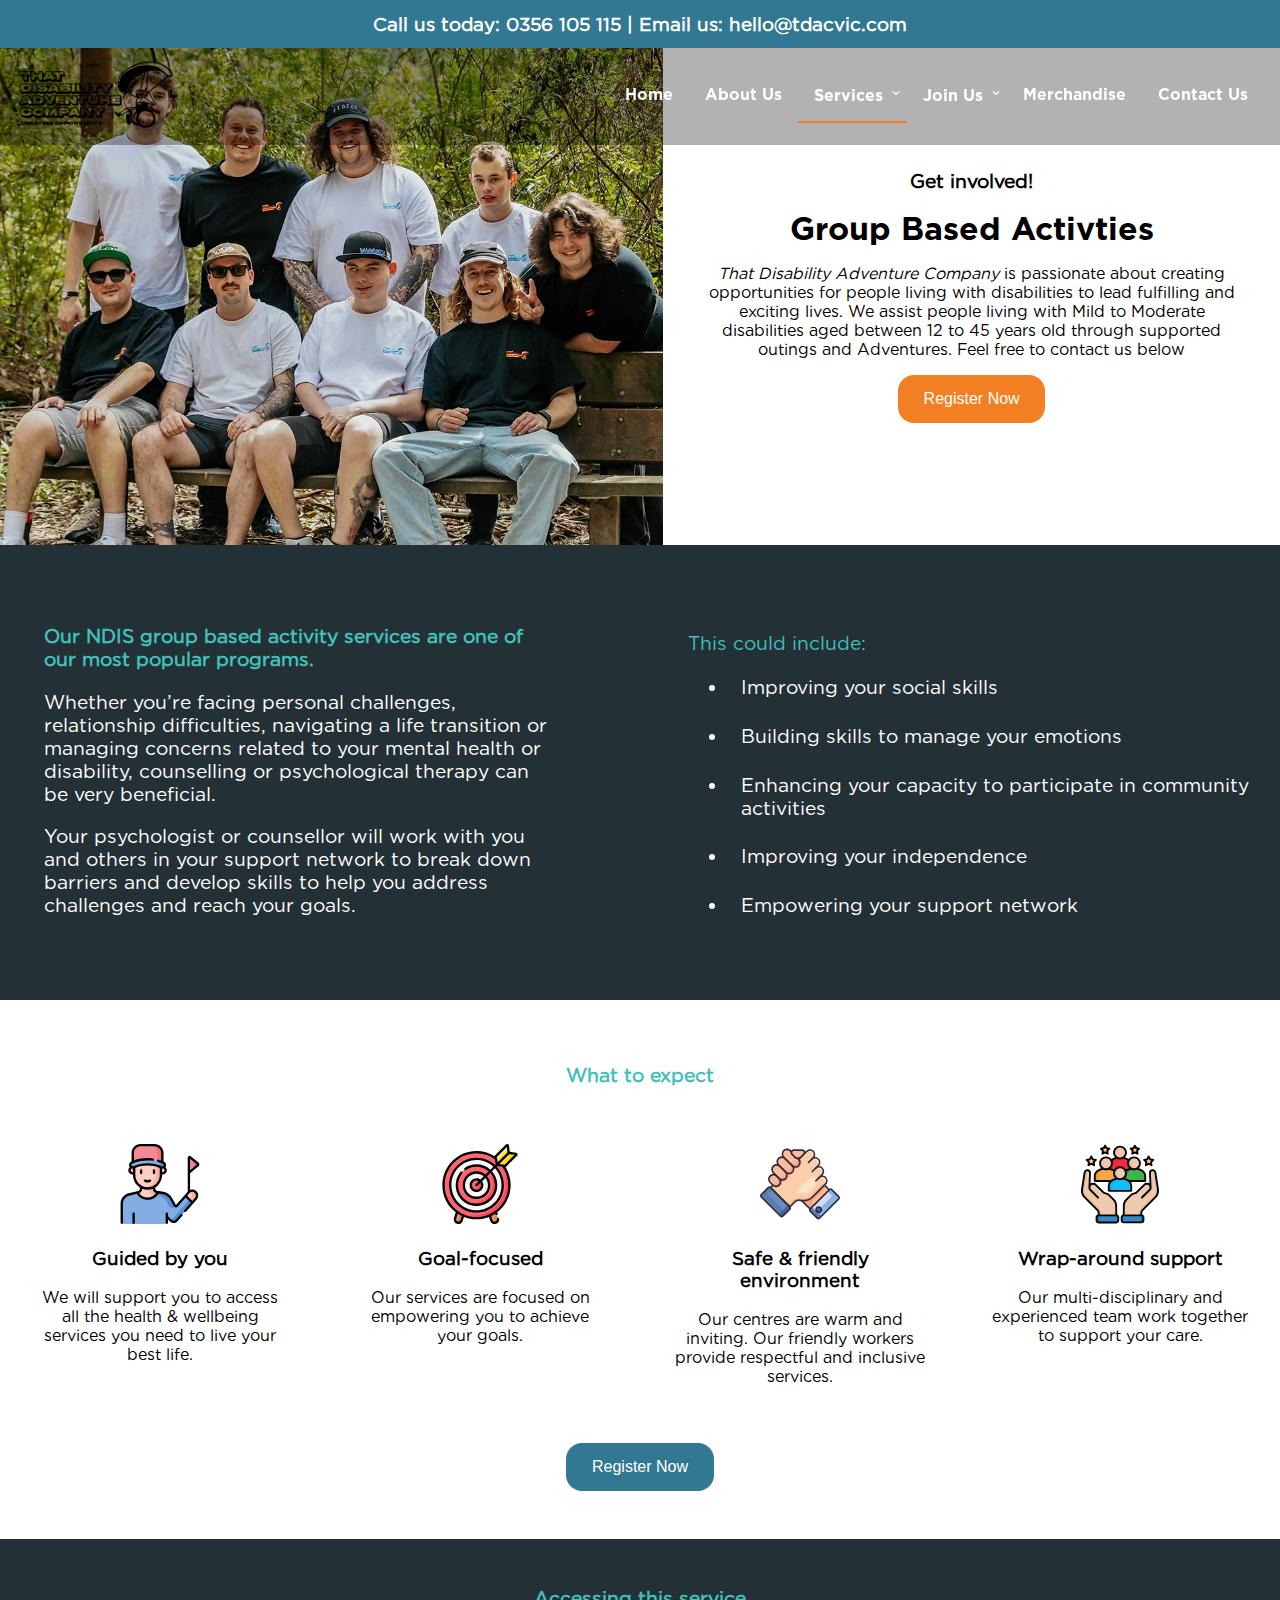
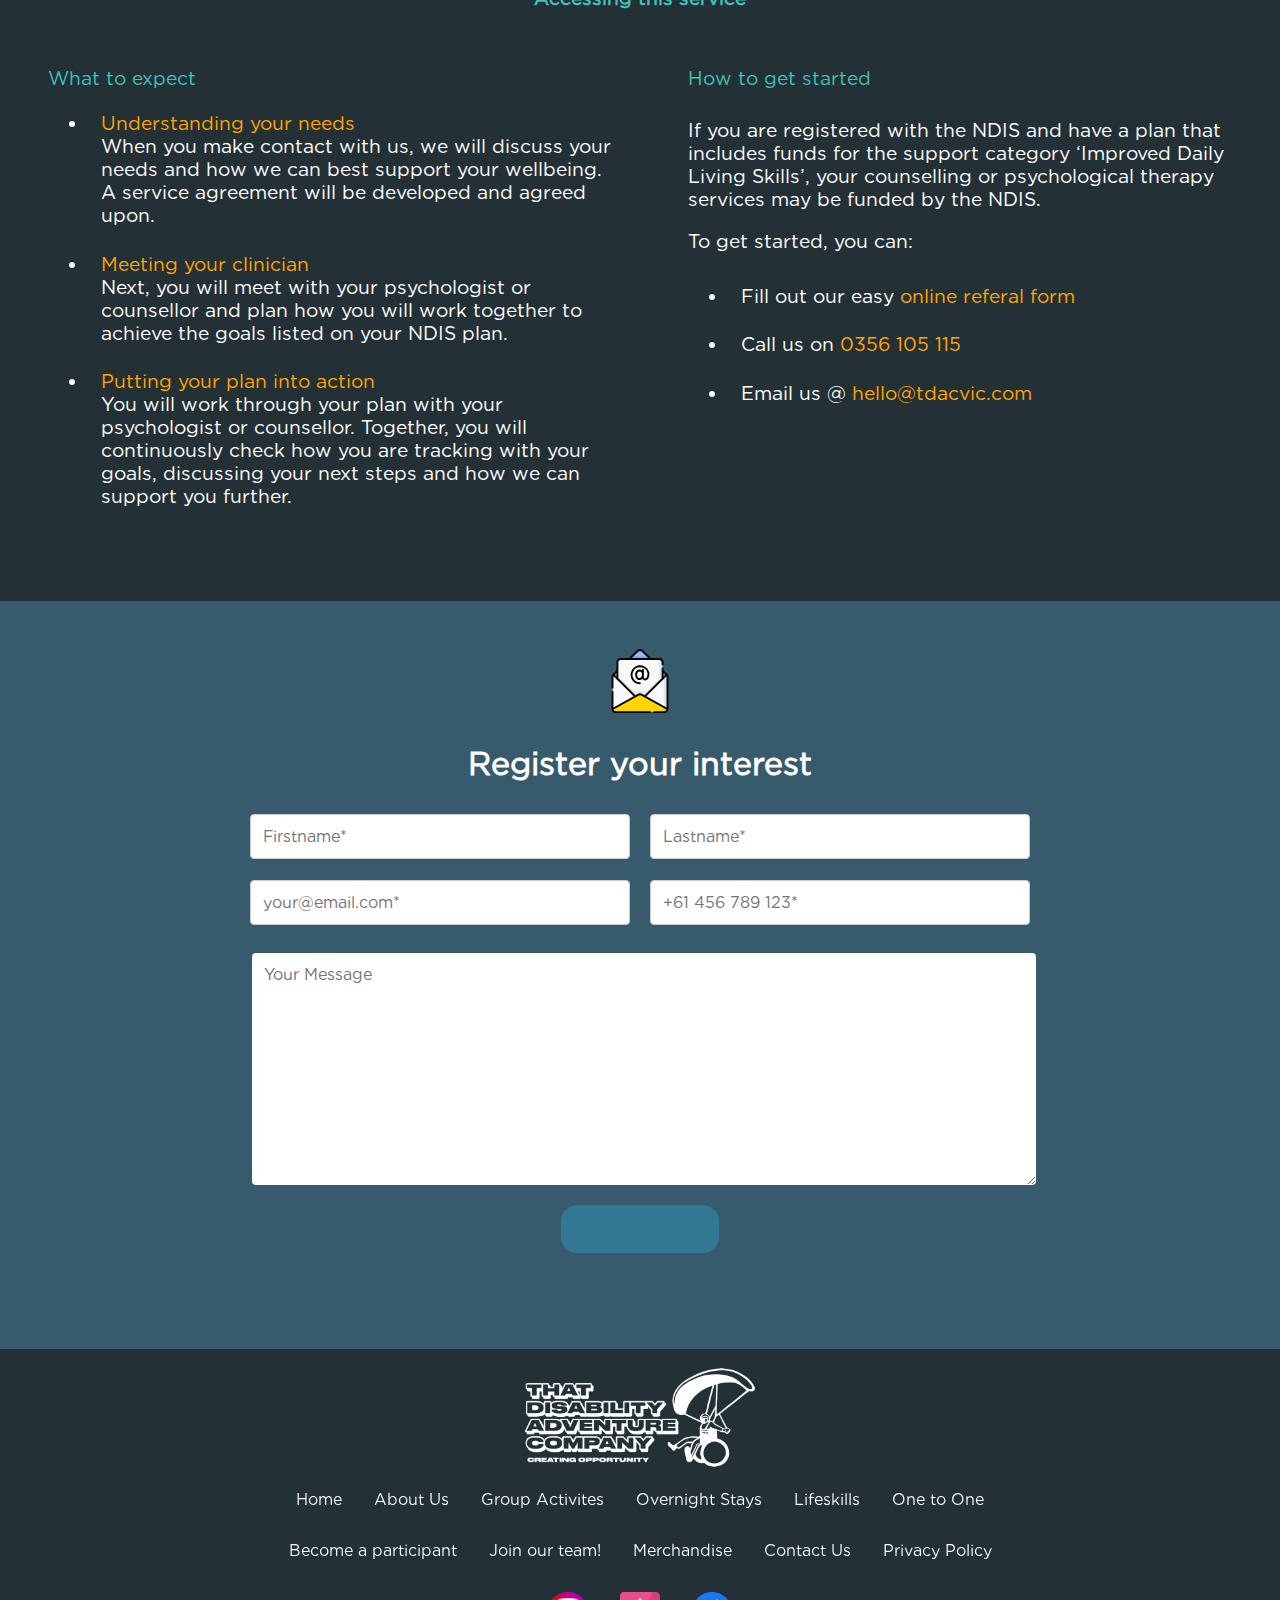
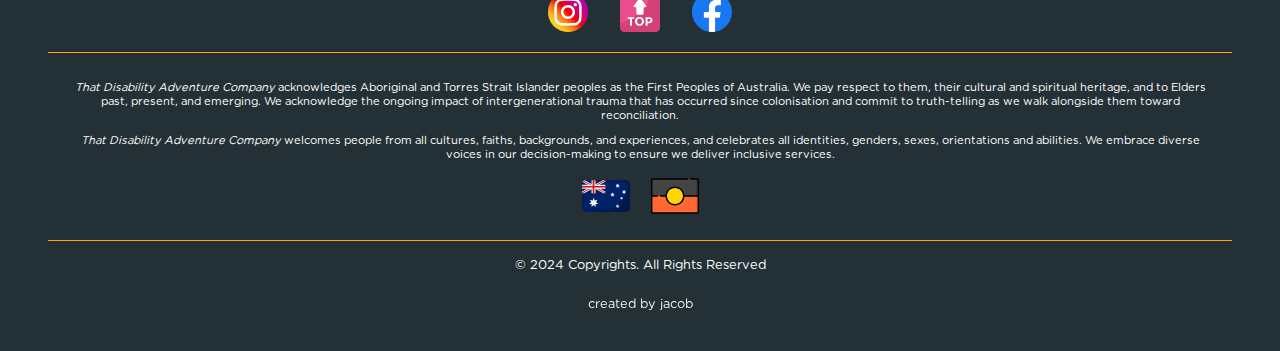
<file: group-activites.html>
<!DOCTYPE html>
<html lang="en">
	<head>
		<!-- Important Links -->
		<meta charset="utf-8">
		<meta name="viewport" content="width=device-width, initial-scale=1">
		<!-- <base href="https://jbowerman.com/tdac/"> -->

		<!-- Links for style sheets -->
		<link rel="stylesheet" href="style.css">

 		<!--Add favorites icons-->   
		<meta name="apple-mobile-web-app-capable" content="yes">
		<link rel="apple-touch-icon" href="icons/favicon.webp"/>
		<link rel="icon" type="image/x-icon" href="icons/favicon.webp"/>
		<link rel="preload" as="image" href="img/index/groupPic.webp">

		<!-- Title and Description tags -->
		<title>Group Based Activities | That Disability Adventure Company</title>
		<meta name="description" content="That Disability Adventure Company is passionate about creating inclusive and supportive opportunities for people living with disabilities. Through experience-based programs, we gently encourage participants to move outside their comfort zone. Our individual and group-based programs work to foster new friendships, develop new skills and make incredible memories together." />
	</head>

	<body id="theTop">
		<!-- Header section includes the alert banner and navigation -->
		<header>
			<!-- Light banner at the top with contact details -->
			<section class="contactBanner accentBlueBg">
				<h3 class="alertContacts white noMargin">
					<span class="hideMobile">Call us today: </span>
					<a class="topLinks" href="tel:+61356105115">0356 105 115</a>
					 | 
					 <span class="hideMobile">Email us: </span>
					 <a class="topLinks" href="mailto:hello@tdacvic.com?subject=Website Enquire">hello@tdacvic.com</a>
					</h3>
			</section>

			<!-- Nav section including logo -->
			<nav>
				<!-- Logo container -->
				<section class="logoContainer">
					<img  class="logo" alt="TDAC Logo" src="icons/logo.webp">
				</section>

				<!-- Navigation Menu -->
				<section class="mobile">
					<menu class="desktopNav">
						<li><a href="/tdac/" class="accentOrg">Home</a></li>
						<li><a href="/tdac/about-us.html">About Us</a></li>
						<div class="dropdown active">
						  <button class="dropbtn">Services <img src="icons/downArrow.svg" class="downArrow" alt="Dropdown Arrow"></button>
						  <div class="dropdown-content">
						    <a href="/tdac/group-activities.html">Group Based Activites</a>
						    <a href="/tdac/overnight-stays.html">Overnight Stays</a>
						    <a href="/tdac/lifeskills.html">Lifeskills</a>
						    <a href="/tdac/one-to-one.html">One to One</a>
						  </div>
						</div>
						<div class="dropdown">
						  <button class="dropbtn">Join Us <img src="icons/downArrow.svg" class="downArrow" alt="Dropdown Arrow"></button>
						  <div class="dropdown-content">
						    <a href="/tdac/register.html">Become a participant</a>
						    <a href="/tdac/careers.html">Join our team!</a>
						  </div>
						</div>
						<li><a href="/tdac/merch.html">Merchandise</a></li>
						<li><a href="/tdac/contact.html">Contact Us</a></li>
						<section class="hideSocials">
							<a href="https://www.instagram.com/thatdisabilityadventurecompany" target="_blank"><img class="icon" id="topSocials" alt="Instagram Icon" src="icons/insta.svg"></a>
							<span class="gap"></span>
							<a href="https://www.facebook.com/ThatDisabilityAdventureCompany/" target="_blank"><img class="icon"id="topSocials" alt="Facebook Icon" src="icons/facebook.svg"></a>
						</section>
					</menu>

					<!-- Mobile burger menu -->
		    	<section class='mobileNav' onclick="menuSwitch(this)">
		    		<div class="container">
						  <div class="bar1"></div>
						  <div class="bar2"></div>
						  <div class="bar3"></div>
						</div>
		    	</section>

		    </section>
			</nav>
		</header>

		<!-- Main area for all the information needed -->
		<main class="darkBg">
			<!-- Content menu for the mobile devices -->
			<section class="mobileNavContainer" id="menuToggle">
				<menu class="mobileNavLinks">
					<li><a href="/tdac/" class="accentOrg">Home</a></li>
						<li><a href="/tdac/about-us.html">About Us</a></li>
						<li id="serviceLi"><button class="mobileDropbtn" onclick="servicesSwitch(this)">Services <img src="icons/downArrow.svg" class="downArrow" alt="Dropdown Arrow"></button>
							<ul class="ulSecondary" id="servicesDrop">
								<li class="secondaryList"><a class="mobileDropA" href="/tdac/group-activities.html">Group Based Activites</a></li>
								<li class="secondaryList"><a class="mobileDropA" href="/tdac/overnight-stays.html">Overnight Stays</a></li>
								<li class="secondaryList"><a class="mobileDropA" href="/tdac/lifeskills.html">Life Skills</a></li>
								<li class="secondaryList"><a class="mobileDropA" href="/tdac/one-to-one.html">One to One</a></li>
							</ul>
						</li>
						<li id="joinLi"><button class="mobileDropbtn" onclick="joinSwitch(this)">Join Us <img src="icons/downArrow.svg" class="downArrow" alt="Dropdown Arrow"></button>
							<ul class="ulSecondary" id="joinDrop">
								<li class="secondaryList"><a class="mobileDropA" href="/tdac/register.html">Become a participant</a></li>
								<li class="secondaryList"><a class="mobileDropA" href="/tdac/careers.html">Join our team!</a></li>
							</ul>
						</li>
						<li><a href="/tdac/merch.html">Merchandise</a></li>
						<li><a href="/tdac/contact.html">Contact Us</a></li>
					<li class="mobileSocials">
						<a href="https://www.instagram.com/thatdisabilityadventurecompany/" target="_blank"><img class="icon" id="topSocials" alt="Instagram Icon" src="icons/insta.svg" loading="lazy"></a>
						<span class="gap"></span>
						<a href="https://www.facebook.com/ThatDisabilityAdventureCompany/" target="_blank"><img class="icon"id="topSocials" alt="Facebook Icon" src="icons/facebook.svg" loading="lazy"></a>
					</li>
	      </menu>
    	</section>
			
			<!-- Primary Panel -->
    	<section class="aboutContentContainer">
    		<section class="mobileTopImgContainer" id="aboutSizing">
    			<img 
					class="mobileTopImg"
					src="img/index/groupPic.webp"
					alt="Day out in the forest">
    		</section>

    		<article class="topContent whiteBg">
    			<section class="aboutImgContainer">
    				<img 
						class="topImg"
						src="img/index/groupPic.webp"
						alt="Day out in the forest">
    			</section>
    			<section class="topWritten">
    				<h2 class="gothamBook" id="aboutSubTitle">Get involved!</h2>
    				<h1 class="gothamBold" id="aboutTitle">Group Based Activties</h1>
    				<p><i>That Disability Adventure Company</i> is passionate about creating opportunities for people living with disabilities to lead fulfilling and exciting lives. We assist people living with Mild to Moderate disabilities aged between 12 to 45 years old through supported outings and Adventures. Feel free to contact us below</p>
    				<section class="btnsContainer" id="aboutBtn">
    					<button class="topBtns accentOrgBg" role="button" onclick="smoothScroll()">Register Now</button>
    				</section>
    			</section>
    		</article>
    	</section>

    	<!-- Basic Info panel -->
    	<section class="panelContainer darkBg">
    		<section class="topContent darkBg accessChange">
    			<section class="leftPanel white">
    				<section class="leftTextContainer">
    					<h2 class="accentBlue">Our NDIS group based activity services are one of our most popular programs.</h2>
	    				<p class="paraBigger">Whether you’re facing personal challenges, relationship difficulties, navigating a life transition or managing concerns related to your mental health or disability, counselling or psychological therapy can be very beneficial.</p>

							<p class="paraBigger">Your psychologist or counsellor will work with you and others in your support network to break down barriers and develop skills to help you address challenges and reach your goals.</p>
    				</section>
    			</section>
    			<section class="rightPanel white">
    				<p class="blockTitle paraBigger accentBlue">This could include:</p>
    				<ul class="block">
    					<li>Improving your social skills</li>
    					<li>Building skills to manage your emotions</li>
    					<li>Enhancing your capacity to participate in community activities</li>
    					<li>Improving your independence</li>
    					<li>Empowering your support network</li>
    				</ul>
    			</section>
    		</section>
    	</section>

    	<!-- What to expect Panel -->
    	<section class="panelContainer whiteBg">
    		<section class="topContent whiteBg">
    			<section class="whatToExpect">
  					<h2 class="accentBlue">What to expect</h2>
  					<section class="whatToExpectIconsContainer">
  						<section class="whatToExpectIcons">
  							<img src="icons/tour-guide.svg" alt="Guided by you Icon" class="whatToExpectIcon">
  							<h3>Guided by you</h3>
  							<p>We will support you to access all the health & wellbeing services you need to live your best life.</p>
  						</section>
  						<section class="whatToExpectIcons">
  							<img src="icons/target.svg" alt="Goal Icon" class="whatToExpectIcon">
  							<h3>Goal-focused</h3>
  							<p>Our services are focused on empowering you to achieve your goals.</p>
  						</section>
  						<section class="whatToExpectIcons">
  							<img src="icons/teamwork.svg" alt="Teamwork Icon" class="whatToExpectIcon">
  							<h3>Safe & friendly environment</h3>
  							<p>Our centres are warm and inviting. Our friendly workers provide respectful and inclusive services.</p>
  						</section>
  						<section class="whatToExpectIcons">
  							<img src="icons/customer.svg" alt="Support Icon" class="whatToExpectIcon">
  							<h3>Wrap-around support</h3>
  							<p>Our multi-disciplinary and experienced team work together to support your care.</p>
  						</section>
  					</section>
  					<button class="topBtns accentBlueBg" role="button" onclick="smoothScroll()">Register Now</button>
    			</section>
    		</section>
    	</section>

    	<!-- How to access panel -->
    	<section class="panelContainer darkBg">
    		<section class="topContent darkBg flexWrap">
    			<section class="panelTitle accentBlue">
    				<h2>Accessing this service</h2>
    			</section>
    			<section class="accessPanel">
    				<p class="blockTitle paraBigger accentBlue">What to expect</p>
    				<ul class="block">
    					<li><span class="orange">Understanding your needs</span><br>	
							When you make contact with us, we will discuss your needs and how we can best support your wellbeing. A service agreement will be developed and agreed upon.</li>
    					<li><span class="orange">Meeting your clinician</span><br>	
							Next, you will meet with your psychologist or counsellor and plan how you will work together to achieve the goals listed on your NDIS plan.</li>
							<li><span class="orange">Putting your plan into action</span><br>	
							You will work through your plan with your psychologist or counsellor. Together, you will continuously check how you are tracking with your goals, discussing your next steps and how we can support you further.</li>
    				</ul>
    			</section>
    			<section class="accessPanel">
    				<p class="blockTitle paraBigger accentBlue">How to get started</p>
    				<p class="paraBigger">If you are registered with the NDIS and have a plan that includes funds for the support category ‘Improved Daily Living Skills’, your counselling or psychological therapy services may be funded by the NDIS.</p>
    				<p class="paraBigger">To get started, you can:</p>
    				<ul class="block">
    					<li>Fill out our easy <span class="orange">online referal form</span></li>
    					<li>Call us on <a class="topLinks changeLink" href="tel:+61356105115">0356 105 115</a></li>
    					<li>Email us @ <a class="topLinks changeLink" href="mailto:hello@tdacvic.com?subject=Website Enquire">hello@tdacvic.com</a></li>
    				</ul>
    			</section>
    		</section>
    	</section>

    	<!-- Get in Touch Panel -->
    	<section class="panelContainer midBg" id="registerInterest">
    		<section class="contactContainer white">
    			<section class="contactTitleContainer">
    				<img class="lrgIcon" alt="Contact Form Icon" src="icons/email.svg" loading="lazy">
    				<h2>Register your interest</h2>
    			</section>

    			<section class="contactFormContainer">
    				<form action="https://api.web3forms.com/submit" method="POST" id="form" class="needs-validation formStyle" novalidate>
		          <input type="hidden" name="access_key" value="9a219e03-db22-4ae5-8d58-d198339642a4" />
		          <input type="hidden" name="subject" value="Interest in group activity" />
		          <input type="checkbox" name="botcheck" id="" style="display: none;" />
	          	<div class="inputContainer">
	              <input type="text" name="name" id="first_name" placeholder="Firstname*" required class="formInput"/>
	              <div class="empty-feedback invalid-feedback">
	                Please provide your first name.
	              </div>
	            </div>
	            <div class="inputContainer">
	              <input type="text" name="last_name" id="lname" placeholder="Lastname*" required class="formInput">

	              <div class="empty-feedback invalid-feedback">
	                Please provide your last name.
	              </div>
	            </div>
	            <div class="inputContainer">
	              <input type="email" name="email" id="email" placeholder="your@email.com*" required class="formInput" />
	              <div class="empty-feedback">
	                Please provide your email address.
	              </div>
	              <div class="invalid-feedback">
	                Please provide a valid email address.
	              </div>
	            </div>
	            <div class="inputContainer">
	              <input type="text" name="phone" id="phone" placeholder="+61 456 789 123*" required class="formInput" />

	              <div class="empty-feedback invalid-feedback">
	                Please provide your phone number.
	              </div>
	            </div>
		          <div class="formMessage">
		            <textarea rows="5" name="message" id="message" placeholder="Your Message" class="formMessage" required></textarea>
		          </div>
	            <button type="submit" id="formBtn" class="topBtns accentBlueBg">
	              Send Message
	            </button>
		          <p id="result"></p>
		        </form>
    			</section>
    		</section>
    	</section>

		</main>

		<footer class="darkBg white">
			<section class="footLogoCon">
				<img class="footerLogo" alt="TDAC White Logo" src="icons/whiteLogo.webp" loading="lazy">
			</section>

			<section class="footerNavContainer">
				<menu class="footerNav">
					<li><a href="/tdac/" class="accentOrg">Home</a></li>
					<li><a href="/tdac/about-us.html">About Us</a></li>
					<li><a href="/tdac/group-activities.html">Group Activites</a></li>
					<li><a href="/tdac/overnight-stays.html">Overnight Stays</a></li>
					<li><a href="/tdac/lifeskills.html">Lifeskills</a></li>
					<li><a href="/tdac/one-to-one.html">One to One</a></li>
				</menu>
				<menu class="footerNav">
					<li><a href="/tdac/register.html">Become a participant</a></li>
					<li><a href="/tdac/careers.html">Join our team!</a></li>
					<li><a href="/tdac/merch.html">Merchandise</a></li>
					<li><a href="/tdac/contact.html">Contact Us</a></li>
					<li><a href="/tdac/privacy.html">Privacy Policy</a></li>
				</menu>
			</section>

			<section class="socialIcons">
				<a href="https://www.instagram.com/thatdisabilityadventurecompany/" target="_blank"><img class="icon" alt="Instagram Icon" src="icons/insta.svg" loading="lazy"></a>
				<span class="gap"></span>
				<img src="icons/up.svg" alt="Up Arrow" class="icon" onclick="toTheTop()">
				<span class="gap"></span>
				<a href="https://www.facebook.com/ThatDisabilityAdventureCompany/" target="_blank"><img class="icon" alt="Facebook Icon" src="icons/facebook.svg" loading="lazy"></a>
			</section>

			<section class="rights">
				<p><i>That Disability Adventure Company</i> acknowledges Aboriginal and Torres Strait Islander peoples as the First Peoples of Australia. We pay respect to them, their cultural and spiritual heritage, and to Elders past, present, and emerging. We acknowledge the ongoing impact of intergenerational trauma that has occurred since colonisation and commit to truth-telling as we walk alongside them toward reconciliation.</p>
				<p><i>That Disability Adventure Company</i> welcomes people from all cultures, faiths, backgrounds, and experiences, and celebrates all identities, genders, sexes, orientations and abilities. We embrace diverse voices in our decision-making to ensure we deliver inclusive services.</p>
				<img src="icons/australia.svg" alt="Australian Flag" class="flags">
				<img src="icons/aborigin.svg" alt="Aboriginal Flag" class="flags">
			</section>

			<section class="lastWord">
				<p class="cc">© 2024 Copyrights. All Rights Reserved</p>
				<aside class="bottomContainer">
					<a target="_blank" href="https://www.jbowerman.com/">
						<p class="footerNote">created by jacob</p>
					</a>
				</aside>
			</section>
		</footer>

		<!-- JS Section to make the mobile menu funciton and hide the rest of the content when it is active -->
		<script>
			let changed = false;
			function menuSwitch(x) {
			  x.classList.toggle('change');
			  var element = document.getElementById("menuToggle");

			  if (changed === false) {
  				element.classList.add("slide");
			  	changed = true;
			  } else  {
  				element.classList.remove("slide");
			  	changed = false;
			  }
			}

			let services = false;
			function servicesSwitch(x) {
			  x.classList.toggle('liChange');
				var ulDrop = document.getElementById("servicesDrop");
				var liElement = document.getElementById("serviceLi");

				if (services === false) {
  				ulDrop.classList.add("displayMobile");
  				liElement.classList.add("liChange");
			  	services = true;
			  } else  {
  				ulDrop.classList.remove("displayMobile");
  				liElement.classList.remove("liChange");
			  	services = false;
			  }
			}

			let join = false;
			function joinSwitch(x) {
			  x.classList.toggle('liChange');
				var ulDrop = document.getElementById("joinDrop");
				var liElement = document.getElementById("joinLi");

				if (join === false) {
  				ulDrop.classList.add("displayMobile");
  				liElement.classList.add("liChange");
			  	join = true;
			  } else  {
  				ulDrop.classList.remove("displayMobile");
  				liElement.classList.remove("liChange");
			  	join = false;
			  }
			}

			function smoothScroll(){
			  document.querySelector('#registerInterest').scrollIntoView({
			    behavior: 'smooth'
			  });
			}

			function toTheTop(){
			  document.querySelector('#theTop').scrollIntoView({
			    behavior: 'smooth'
			  });
			}

			(function () {
			  "use strict";
			  /*
			   * Form Validation
			   */

			  // Fetch all the forms we want to apply custom validation styles to
			  const forms = document.querySelectorAll(".needs-validation");
			  const result = document.getElementById("result");
			  // Loop over them and prevent submission
			  Array.prototype.slice.call(forms).forEach(function (form) {
			    form.addEventListener(
			      "submit",
			      function (event) {
			        if (!form.checkValidity()) {
			          event.preventDefault();
			          event.stopPropagation();

			          form.querySelectorAll(":invalid")[0].focus();
			        } else {
			          /*
			           * Form Submission using fetch()
			           */

			          const formData = new FormData(form);
			          event.preventDefault();
			          event.stopPropagation();
			          const object = {};
			          formData.forEach((value, key) => {
			            object[key] = value;
			          });
			          const json = JSON.stringify(object);
			          result.innerHTML = "Please wait...";

			          fetch("https://api.web3forms.com/submit", {
			            method: "POST",
			            headers: {
			              "Content-Type": "application/json",
			              Accept: "application/json"
			            },
			            body: json
			          })
			            .then(async (response) => {
			              let json = await response.json();
			              if (response.status == 200) {
			                result.innerHTML = json.message;
			                result.classList.add("greenText");
			              } else {
			                console.log(response);
			                result.innerHTML = json.message;
			                result.classList.add("redText");
			              }
			            })
			            .catch((error) => {
			              console.log(error);
			              result.innerHTML = "Something went wrong!";
			            })
			            .then(function () {
			              form.reset();
			              form.classList.remove("was-validated");
			              setTimeout(() => {
			                result.style.display = "none";
			              }, 5000);
			            });
			        }
			        form.classList.add("was-validated");
			      },
			      false
			    );
			  });
			})();
		</script>
	</body>
</html>
</file>
<file: style.css>
body{margin:0 auto;background-color:#fff;width:100%;font-family:gothamBold, Tahoma, sans-serif;font-display:swap}h1{font-family:gothamBook, Tahoma, sans-serif;font-size:2.5rem;margin:2rem 0}h2,h3,h4,h5,h6{font-family:gothamBook, Tahoma, sans-serif}p{font-family:gothamBook, Tahoma, sans-serif;font-size:1rem}a{color:#233036;text-decoration:none;background-image:linear-gradient( to right, #f28022, #f28022 50%, #fff 50% );background-size:200% 100%;background-position:-100%;-webkit-background-clip:text;-webkit-text-fill-color:transparent;transition:all 0.3s ease-in-out}a:hover{background-position:0}video{height:22.5rem;width:40rem}.socialsMobile{padding:1.5rem 1rem}.videoContainer{display:none;position:absolute;justify-content:center;width:100%;height:100%;padding-top:8rem;background-color:rgba(0, 0, 0, 0.7)}.videoDisplay{display:block;text-align:center;padding-bottom:10rem}.close{height:2rem;margin-left:-2.5rem;margin-top:3rem;display:flex;width:40rem;text-align:center;justify-content:center;padding:0.4rem;margin:auto;background-color:#375b6d;border:0;color:white;font-size:1rem;z-index:15}.videoH1{width:100%;text-align:center}.videoH1 h1{color:white;padding-top:3rem;margin-bottom:0}.videoH1 p{color:#fff;padding-bottom:1rem}#closeSVG{width:2rem;cursor:pointer;background-color:#fff;border-radius:1rem}.noMargin{margin:0}.active{color:#f28022;border-bottom:0.15rem solid #f28022}.drukSuper{font-family:drukSuper, Tahoma, sans-serif}.drukHeavy{font-family:drukHeavy, Tahoma, sans-serif}.gothamBold{font-family:gothamBold, Tahoma, sans-serif}.gothamBook{font-family:gothamBook, Tahoma, sans-serif}.white{color:#fff}.light{color:#95a6b2}.mid{color:#375b6d}.dark{color:#233036}.accentOrg{color:#f28022}.accentBlue{color:#42c0b9}.whiteBg{background-color:#fff}.lightBg{background-color:#95a6b2}.midBg{background-color:#375b6d}.darkBg{background-color:#233036}.accentOrgBg{background-color:#f28022}.accentBlueBg{background-color:#327892}header{background-color:#fff}.contactBanner{height:3rem;text-align:center}.alertContacts{padding-top:0.8rem;font-family:gothamBook, Tahoma, sans-serif}.topLinks{color:#fff;text-decoration:none;background-image:none;-webkit-text-fill-color:#fff}nav{display:flex;justify-content:space-between;position:fixed;z-index:100;width:100%;background-color:rgba(1, 1, 1, 0.3)}.logoContainer{max-width:33%}.logo{width:10rem;height:4.4rem;padding:0 5rem}.desktopNav{display:flex;justify-content:end;list-style-type:none;margin:auto 1rem;padding:0}menu li{padding:1rem}.indexTextSmall{width:80%}.dropbtn{background-color:rgba(1, 1, 1, 0);color:#fff;padding:1rem 0.2rem 1rem 1rem;font-size:1rem;font-family:gothamBold, Tahoma, sans-serif;border:none}.mobileDropbtn{background-color:#233036;color:#fff;font-size:1.5rem;font-family:gothamBold, Tahoma, sans-serif;border:none;cursor:pointer;transition-duration:0.3s;padding:0}.dropdown{position:relative;display:inline-block;transition-duration:1s}.dropdown-content{display:none;position:absolute;background-color:rgba(1, 1, 1, 0.7);min-width:14rem;box-shadow:0 0.5rem 1rem 0 rgba(0,0,0,0.2);z-index:1}.dropdown-content a{color:#fff;padding:1rem;text-decoration:none;display:block;border-bottom:1px #327892 solid}.dropdown-content a:hover{background-color:#ddd}.dropdown:hover .dropdown-content{display:block;z-index:100}.dropdown:hover .dropbtn{background-color:#f28022;color:#fff}.downArrow{width:1rem;height:1rem;filter: invert(1)}.ulSecondary{padding:0;display:none}.secondaryList{list-style-type:none;padding:0.6rem 1rem}.secondaryList a{font-size:1.3rem}.displayMobile{display:block}.liChange{background-color:#327892;color:#fff}.mobileDropA{-webkit-text-fill-color:#fff;background-image:none;background-size:0;background-position:0}#joinChange h1{margin:0;padding:2rem 0}.mobile{display:flex}.mobileNav{max-width:1.5rem;max-height:1.5;-webkit-filter: invert(1);filter: invert(1);padding:1.7rem 2rem 1.7rem 1.7rem;display:none;transition:0.4s ease;z-index:99}.container{display:inline-block;cursor:pointer}.bar1,.bar2,.bar3{width:35px;height:4px;background-color:#323331;margin:0.4rem 0;border-radius:1rem;transition:0.3s}.change .bar1{transform:translate(0, 6px) rotate(-45deg)}.change .bar2{opacity:0}.change .bar3{transform:translate(0, -14px) rotate(45deg)}.mobileNavContainer{padding-top:5rem;background-color:#233036;position:absolute;width:10rem;height:100%;right:-35rem;width:50%;z-index:80;transition:0.6s ease}.slide{right:0;position:fixed}.mobileNavLinks{padding:0;list-style:none}.mobileNavLinks li{padding:1rem 2rem;font-size:1.5rem;transition-duration:0.3s}main{overflow:hidden;position:relative}#specialB{background-color:#fff}.panelContainer{display:flex;justify-content:space-between}.topContentContainer{display:flex;justify-content:space-between;height:100vh;background-color:#375b6d}.topServiceContent{width:100%;height:auto;display:flex;flex-wrap:wrap;justify-content:center}.topContent{margin:auto;display:inherit;justify-content:inherit}.topWritten{width:50%;padding:2rem;margin:auto;text-align:center}.topImgContainer{display:flex;justify-content:center;height:auto;width:60%}.aboutImgContainer{display:flex;justify-content:center;height:auto;width:60%}.topImg{width:auto;height:100%;max-width:55rem;display:block}.btnsContainer{margin:2rem 0}#contactTitle{font-family:gothamBold, Tahoma, sans-serif;font-size:2rem;margin:0}#mobileh1{color:#327892;font-family:gothamBook, Tahoma, sans-serif}.topBtns{border-radius:1rem;border-style:none;color:#fff;cursor:pointer;font-size:16px;font-weight:500;height:3rem;padding:0 1.6rem;-webkit-user-select:none;touch-action:manipulation;transition-duration:0.3s}.whiteBgspec{background-color:#fff}.topBtns:hover{box-shadow:rgba(80, 63, 205, 0.5) 0 1px 30px}.mobileTopImgContainer{width:100%;min-height:17rem;display:inherit;justify-content:center}.videoPlayer{position:relative;overflow:hidden;width:100%;max-height:720px;padding-top:56.25%}#btnIndex{flex-wrap:wrap;display:flex;margin:1rem 0 3rem}.indexVideo{width:15rem;margin:auto}.iFrameClass{position:absolute;top:0;left:0;bottom:0;right:0;width:100%;height:100%}#aboutSizing{min-height:18rem}#careerSizing{min-height:18rem;background-color:#375b6d}.mobileTopImg{width:100%;height:100%}.floatContainer{display:flex;flex-wrap:wrap;justify-content:space-between;width:100%;height:auto;padding:2%}.floater{width:calc(33.33333% - 1rem);height:auto;background-color:#fff;color:#000;margin:0.5rem}.floaterInx{width:calc(33.33333% - 1rem);height:auto;background-color:#375b6d;color:#000;margin:0.5rem}.floatImg{width:100%;height:auto;border-radius:20rem}.floatImgInx{width:100%;height:auto}.floatText{display:flex;width:90%;flex-wrap:wrap;justify-content:center;margin:auto;text-align:center}.floatText h3{width:90%}.floatText p{margin:0}.floatTextInx{display:flex;width:90%;flex-wrap:wrap;justify-content:center;margin:auto;text-align:center;padding:1rem 0}.floatTextInx h3{width:90%}.floatTextInx p{margin:0}.radioCheck{width:98%;padding:0.75rem;margin-top:1rem;font-size:1rem;font-family:gothamBook, Tahoma, sans-serif}.margin{margin:2.5rem auto}.marginEdit{margin:1rem 0;color:#327892}.floatTitleContainer{width:100%;text-align:center;margin:1rem auto 0;color:#000;padding:1rem}.floatTitleContainer h2{width:95%;margin:1rem auto}.reviewContainer{width:100%;display:flex;justify-content:space-around;flex-wrap:wrap;text-align:center;margin:0 auto}.reviewStars{width:5rem;height:5rem}#reviewFloater{padding:1.5rem;background-color:#fff;color:#000;width:27%;border-radius:0}#reviewFloater3{padding:1.5rem;background-color:#fff;color:#000;width:27%;border-radius:0}#buttonFix{max-width:7rem;margin:auto}#buttonFixAbout{max-width:16rem;background-color:#fff}#buttonFix404{max-width:15rem;margin:auto}.floater{width:calc(50% - 1rem);height:auto;background-color:#fff;color:#000;margin:0.5rem}.floaterInx{width:calc(50% - 1rem);height:auto;background-color:#375b6d;color:#fff;margin:0.5rem}#reviewFloater2{padding:1.5rem;background-color:#fff;color:#000;width:27%;border-radius:0}#black{color:#fff;background-color:#375b6d}.contactContainer{width:90%;max-width:800px;text-align:center;margin:3rem auto}.formInput{width:95%;padding:12px;border:1px solid #ccc;border-radius:0.25rem;box-sizing:border-box;margin-top:0.3rem;margin-bottom:1rem;resize:vertical;font-size:1rem;font-family:gothamBook, Tahoma, sans-serif}.formMessage{width:98%;padding:0.75rem;border:none;border-radius:0.25rem;margin-bottom:1rem;resize:vertical;font-size:1rem;font-family:gothamBook, Tahoma, sans-serif;height:13rem}input[type=submit]:hover{background-color:#95a6b2}.inputContainer{width:50%}.empty-feedback,.invalid-feedback{display:none}.was-validated:placeholder-shown:invalid ~ .empty-feedback{display:block}.was-validated:not(:placeholder-shown):invalid ~ .invalid-feedback{display:block}.is-invalid,.was-validated:invalid{border-color:#dc3545}.greenText{color:#50ff00}.redText{color:#ff3131}.honeypot-container{position:absolute;left:-9999px;visibility:hidden}#formBtn{text-align:center;margin:1rem auto;color:#327892}.flex{display:flex;justify-content:center}.formStyle{display:flex;flex-wrap:wrap;justify-content:space-between}#result{display:flex;width:100%;text-align:center;justify-content:center}.topSocials{width:2rem;height:2rem;padding:0.7rem 0.5rem 0;margin-top:-0.3rem}#whiteTxt{color:#fff}.topContact h1{margin-bottom:0}.faq-container{max-width:800px;margin:2rem auto;background:#fff;padding:1rem;border-radius:1rem}.faq-title{text-align:center;font-size:28px;font-weight:bold;margin-bottom:20px}.faq-description{text-align:center;font-size:16px;color:#666;margin-bottom:20px}.faq-item{border-bottom:1px solid #ddd}.faq-question{width:100%;text-align:left;padding:15px;font-size:18px;background:none;border:none;cursor:pointer;outline:none;font-weight:bold;display:flex;justify-content:space-between;align-items:center;width:100%;transition:background 0.3s ease}.faq-question:hover{background:#f1f1f1}.faq-question:after{content:'\25BC';font-size:16px;transition:transform 0.3s ease}.faq-question.active:after{transform:rotate(180deg)}.faq-answer{max-height:0;overflow:hidden;transition:max-height 0.3s ease-out, padding 0.3s ease-out;padding:0 15px;font-size:16px;color:#333;background:#f9f9f9}.faq-answer.open{padding:15px}.linkBtn{color:#327892;text-decoration:none;background-image:none;background-size:0;background-position:0;-webkit-background-clip:unset;-webkit-text-fill-color:initial;padding-top:0.7rem;display:block;font-family:gothamBold, Tahoma, sans-serif;text-align:center;padding-top:0.85rem}#blueTxt{color:#327892}#thanksBtn{max-width:10rem;margin:auto;background-color:#fff;color:#327892}.h-captcha{width:1000%;padding-top:1rem}.formBtnContainer{margin:auto}input::-webkit-inner-spin-button,input::-webkit-outer-spin-button{-webkit-appearance:none;margin:0}input[type=number]{-moz-appearance:textfield}footer{display:flex;justify-content:center;flex-wrap:wrap;height:auto;padding:1rem 0}.footerLogo{width:15rem;height:6.55rem}.bottomContainer{display:flex;width:100%;justify-content:center;margin:0.5rem 0}.bottomContainer a{background-image:linear-gradient( to right, #f28022, #f28022 50%, #fff 50% )}.footerNote{color:#fff;margin:0;font-size:0.8rem}.cc{text-align:center;font-size:0.8rem;margin:0 0 1.5rem}.socialIcons{width:100%;display:inherit;justify-content:center;margin:1rem;cursor:pointer}.icon{width:2.5rem;height:2.5rem}#subscription-popup{position:fixed;top:100px;left:50%;transform:translateX(-50%);background-color:#28a745;color:white;padding:15px 25px;border-radius:5px;box-shadow:0 0 10px rgba(0, 0, 0, 0.2);display:none;font-size:16px;z-index:9999;text-align:center;width:90%;max-width:400px}.lrgIcon{width:4rem;height:4rem}.gap{width:2rem}.reviewTitle{margin-top:0}.footerNavContainer{width:90%;display:flex;justify-content:center;flex-wrap:wrap}.footerNav{list-style-type:none;padding:0;font-family:gothamBook, Tahoma, sans-serif}.footerNav li{padding:1rem}.footerNav a{background-image:linear-gradient( to right, #f28022, #f28022 50%, #fff 50% )}.footLogoCon{width:100%;text-align:center}.rights{width:90%;border-top:1px orange solid;border-bottom:1px orange solid;text-align:center;padding:1rem}.rights p{font-size:0.7rem}.flags{height:3rem;width:3rem;padding:0 0.5rem}.lastWord{padding:1rem}.inlineLink{text-decoration:underline;color:#fff}.slideshow-container{width:100%;max-height:45rem;position:relative;margin:auto}.mySlides{display:none}.mySlides img{width:100%;max-height:45rem}.fade{animation-name:fade;animation-duration:1.5s}.fullWidth{width:100%;display:flex;justify-content:center;flex-wrap:wrap}.textLayer{width:50%;margin:auto;padding:2rem}.textLayer h2{margin:0}.imgLayer{width:50%;margin:auto}.imgLayer img{width:100%;height:auto}@keyframes fade{from{opacity:0.4}to{opacity:1}}.aboutContentContainer{display:flex;justify-content:space-between;height:40rem;background-color:#fff}#contactSizing{min-height:16rem}.leftPanel{width:50%;height:auto;display:flex;flex-wrap:wrap;justify-content:center;padding:4rem 0}.leftTextContainer{width:85%}.rightPanel{width:50%;height:80%;margin:auto;display:flex;flex-wrap:wrap;justify-content:left;padding:5rem 0 4rem 6rem}.blockTitle{display:block;width:100%;margin:0;height:2rem;font-size:1.2rem}.block{display:block;width:100%;margin:0;font-weight:normal;font-size:1.2rem}.block li{padding:0.8rem;font-family:gothamBook, Tahoma, sans-serif}.paraBigger{font-size:1.2rem}.whatToExpect{width:100%;height:80%;margin:auto;display:flex;flex-wrap:wrap;justify-content:center;padding:3rem 0;text-align:center}.whatToExpectIconsContainer{width:100%;display:flex;flex-wrap:wrap;justify-content:space-around;padding:1rem 0}.whatToExpectIcons{width:20%;padding:2%}.whatToExpectIcon{height:5rem;width:5rem}.panelTitle{width:100%;display:flex;justify-content:center;height:3rem;padding:2rem}.flexWrap{flex-wrap:wrap}.accessPanel{color:white;padding:1rem 3rem 5rem;width:calc(50% - 6rem)}.orange{color:orange;cursor:pointer}.changeLink{color:orange;-webkit-text-fill-color:orange}.landingHero{width:100%;height:100vh;background-image:url("img/index/landingPic.webp");background-position:center;background-repeat:no-repeat;display:block;position:relative}.serviceImgContainer{width:100%;height:auto;display:block;position:relative;margin-top:4.6rem}.serviceImgContainer img{width:100%;height:auto}.landingHeroText{display:block;position:absolute;text-align:center;width:100%;background-color:rgba(0, 0, 0, 0.4);position:absolute;bottom:0}.landingTitles{color:#fff;margin:1rem 0;font-family:gothamBook, Tahoma, sans-serif}.whoAreWeContainer{width:100%;height:18rem;background-color:#fff;color:#000;display:block;text-align:center;padding-top:1.8rem}.textContainerWhoWeAre{width:90%;margin:auto}.topContact{text-align:center;color:#fff;padding:2rem 2rem 0;width:70%;margin:4.6rem auto auto}.blogDisplayPanel{width:100%;display:flex;justify-content:space-around;flex-wrap:wrap;padding-bottom:3rem}.blogPanel{width:30%;margin:1rem auto;display:flex;justify-content:left;flex-wrap:wrap;background-color:#327892;transition:0.3s;box-shadow:rgb(38, 57, 77) 0 20px 30px -10px}.blogPanel:hover{transform:scale(1.05);box-shadow:rgb(0, 0, 0) 0 20px 30px -10px}.blogImgContainer img{width:100%;height:auto}.blogText{text-align:left;padding:0 1rem}.blogText h2{margin-bottom:1rem;font-size:1.2rem}.blogDetails{display:flex;justify-content:left}.blogText p{margin-top:0}.blogLink{background-image:linear-gradient( to right, #fff, #fff 50%, #fff 50% );text-decoration:none}.blogLink:hover{}.topContactImg{width:100%;height:auto;margin:auto;max-width:600px}.navCompensation{margin-top:4.6rem}.howDoWeWorkContainer{width:100%;height:auto;display:flex;justify-content:space-around;background-color:#327892;color:#fff}.howContainer{width:50%;object-fit:contain;margin:0 auto}.howContainer p{padding:0.7rem 0}.howContainer img{width:100%;height:100%}.howBtn{background-color:#fff}#howText{padding:1rem 2rem;margin:auto}#whyText{padding:1rem 2rem;margin:auto}#linkHow{color:#327892}#oppositeColours{background-color:#fff;color:#000}.eventContainer{width:100%;height:auto;background-color:#327892;color:#fff;display:flex;justify-content:center;flex-wrap:wrap;padding:2rem 0}.eventTitle{width:100%;text-align:center}.eventImgContainer{width:32}#howBtn{margin:0 0 1rem;flex-wrap:wrap;display:flex}#rightBtn{margin:0 0 1rem;flex-wrap:wrap;display:flex}.nav-colored{background-color:#233036;transition-duration:0.3s}.nav-transparent{background-color:rgba(1,1,1,0.5);transition-duration:0.3s}.mainMerchPanel{width:100%;height:35rem;margin:0;padding:0;background-image:url("img/merch/merchPic1.webp");background-position:center;background-size:cover}.mainMerchTextContainer{width:100%;height:100%;margin:auto;color:#fff;display:block;text-align:center;background-color:rgba(0,0,0,0.3)}#newsletter-container{text-align:center;margin-top:20px}#newsletter-form{width:100%;max-width:800px;display:flex;flex-wrap:wrap;justify-content:center;font-family:gothamBook, Tahoma, sans-serif}#newsletter-form label{width:100%;margin-bottom:0.5rem}#newsletter-form input{padding:8px;font-size:1rem;width:200px}#newsletter-form button{font-size:1rem;padding:8px;background-color:#327892;color:white;border:none;cursor:pointer}#newsletter-message{margin-top:10px;font-weight:bold}.mainMerchText{padding-top:10%}.secondaryMerchPanel{width:100%;height:auto;margin:0;padding:0;display:flex}.merchImgContainer{display:flex;flex-wrap:wrap;width:50%}.merchImg{width:100%;height:100%}.privacyContainer{width:100%;height:auto;background-color:#233036;color:#fff;margin:0;padding:2rem}.privacyContainer h1{text-align:center;padding:1rem}.privacy{width:85%;margin:auto}.privacy li{font-family:gothamBook, Tahoma, sans-serif}.registerBtn{width:80%;margin:auto;padding-top:0.8rem;padding-bottom:0;height:2.2rem}#specialBtn{width:90%}.lostContainer{width:100%;height:auto;display:block;text-align:center;background-color:#375b6d;color:#fff;padding:5rem 0}.lostIcon{width:8rem;height:8rem}.articleTitleContainer{width:100%;margin:6rem auto 0;display:block;background-color:#fff;color:#327892;text-align:center}.textContainerSmaller{width:40%;margin:auto;padding:2rem 0}.articleIcon{width:5rem;height:5rem;margin:auto}.articleImg{width:100%;height:auto;max-width:700px}.articleTitle{margin:2rem auto 1rem;font-size:2rem;font-family:gothamBook}.mainArticle{background-color:#fff;color:#327892;display:block;text-align:left;padding:0 2rem 2rem}.textContainer{width:40%;margin:auto}.imgContainerArticle img{width:100%;height:auto}.imgLabel{margin:0;font-size:0.8rem;-webkit-text-fill-color:#327892}#bottomPad{margin-bottom:3rem}#articleBtn{margin:2rem auto 1rem}.imgTitle{font-size:1.5rem;text-align:center}.references{font-size:0.8rem}.paragraphSection li{padding:0.5rem 0;font-family:gothamBook, Tahoma, sans-serif}.paragraphSection p{line-height:1.5rem}.articleLink{text-decoration:underline;background-image:linear-gradient( to right, #22f24c, #22f24c 50%, #fff 50% );background-size:200% 100%;background-position:-100%;-webkit-background-clip:text;-webkit-text-fill-color:#327892;transition:all 0.3s ease-in-out}#whyBreak{-webkit-text-fill-color:#327892}#whyBreak2{-webkit-text-fill-color:#327892}.progressbarHead{position:fixed;z-index:1;top:0;width:100%}.progress-container{width:100%;height:8px;background:#327892;padding-top:4.1rem}.progress-bar{height:8px;background:#f28022;width:0}@media screen and (max-width: 1300px){.navCompensation{margin-top:6rem}.progress-container{padding-top:5.6rem}.serviceImgContainer{margin-top:6rem}}@media screen and (min-width: 1024px){.mobileTopImgContainer{display:none}#specialB{color:}.contactTitleContainer h2{font-size:2rem}#aboutBtn{margin:1rem 0}.aboutContentContainer{height:auto;background-color:#fff}#topContactWritten{width:40%;margin:auto 3rem}.footerNav{display:flex;margin:0}.bigTitle{font-size:2rem}.rightAlign{text-align:right;margin:auto}.rightBtnAlign{justify-content:right}#hideDesktop{display:none}}@media screen and (min-width: 1475px){.mobileNavContainer{display:none}.iFrameClass{height:720px;width:1280px;margin:auto}.videoPlayer{height:720px;padding-top:0;padding-bottom:4rem}#aboutTitle{margin-bottom:1rem}.blogPanel{width:30%}.floater{width:calc(25% - 1rem)}.floaterInx{width:calc(25% - 1rem)}}@media screen and (min-width: 1024px) and (max-width: 1585px){.mobileNavContainer{display:none}.topImg{width:100%;height:50%}.topImgContainer{margin:auto;width:50%}.aboutImgContainer{margin:auto}h1{font-size:2rem;margin-top:3%;margin-bottom:0}h2{font-size:1.2rem}.topContentContainer{height:auto}.floater{width:calc(33% - 1rem)}.floaterInx{width:calc(33% - 1rem)}}@media screen and (max-width: 1024px){#mobileh1{margin-top:0.5rem;margin-bottom:0.5rem}.serviceImgContainer{margin-top:6rem}.indexTextSmall{width:100%}.textLayer{width:95%}.imgLayer{width:100%}.indexTextSmall{text-align:center;margin:auto}.faq-container{margin:auto}.blogPanel{width:45%;margin:1rem}.imgBlogContainer img{height:auto;width:100%}.logo{padding:0.7rem 1rem 0}.howDoWeWorkContainer{flex-wrap:wrap}.howContainer{width:100%}.whiteBgspec{background-color:#327892}.linkBtn{color:#fff}#btnIndex{justify-content:center}#howBtn{justify-content:center}#rightBtn{justify-content:center}.mobileNav{display:inline-block}.desktopNav{display:none}.hideTablet{display:none}.topContentContainer{height:auto;display:block;background-color:#fff}.aboutContentContainer{height:auto;display:block}.topImgContainer{display:none}.aboutImgContainer{display:none}.topContent{width:100%;border-radius:0}.topWritten{padding:1rem;width:95%;display:inherit;text-align:center}h1{font-size:2rem}.margin{margin:0 auto}#reviewFloater{width:100%;margin:1rem}#reviewFloater3{width:100%;margin:1rem}#reviewFloater2{width:100%;margin:1rem;color:white;background-color:#375b6d}.floatTitleContainer{margin:auto}.topSocials{width:3rem;height:3rem;padding:0 1rem;margin-top:0}.videoContainer{padding:0;background-color:rgba(0, 0, 0, 1);padding-top:31rem}.inputContainer{width:100%}.accessChange{flex-wrap:wrap}.leftPanel{width:100%}.rightPanel{width:100%;padding:0 0 4rem 4rem}.accessPanel{width:100%}.privacyContainer{padding:0}#joinChange{margin:auto;background-color:#375b6d;color:#fff}}@media screen and (max-width: 1024px) and (min-width: 650px){.hideTablet{display:none}.floater{width:calc(50% - 1rem)}.floaterInx{width:calc(50% - 1rem)}.formMessage{width:96%}.whatToExpectIcons{width:44%}}@media screen and (max-width: 850px){.faq-container{margin-bottom:0;border-radius:0}}@media screen and (max-width: 650px){#menuToggle{width:90%}#black{color:#000;background-color:#fff}.eventContainer{padding:2rem 0 0}.eventTitle{padding-bottom:2rem}.blogPanel{width:100%;box-shadow:none;margin:0}.blogPanel:hover{transform:scale(1)}#btnIndex{margin-bottom:6rem}.hideMobile{display:none}.topWritten{padding:0 1rem 1rem 0.5rem}.floater{margin:0;width:100%;border-radius:0}.floaterInx{margin:0;width:100%;border-radius:0}.floatContainer{padding:0}.floatImg{border-radius:0}.formMessage{width:95%}.reviewContainer{margin:0 auto}#reviewFloater{margin:0}#reviewFloater3{margin:0}#reviewFloater2{margin:0;color:white;background-color:#375b6d}.rightPanel{padding:0 0 4rem 2rem}.whatToExpectIcons{width:85%}}@media screen and (max-width: 1300px){.logoContainer{max-width:20%}.logo{padding:0.7rem 1rem}}@media screen and (max-width: 1067px) and (min-width:1024px){menu li{padding:0.7rem}}@media screen and (max-width: 1300px){.hideSocials{display:none}}@media screen and (max-width: 650px){video{height:16rem;width:100%}.close{width:100%}.slideshow-container{display:none}.videoH1 h1{font-size:1.5rem;padding-top:2rem}}@media screen and (max-width: 1530px){.textContainer{width:60%}.textContainerSmaller{width:60%}}@media screen and (max-width: 960px){.textContainer{width:100%}.textContainerSmaller{width:90%}}@font-face{font-family:drukSuper;src:url('fonts/DrukTextWide-Super-Trial.otf');font-display:swap}@font-face{font-family:drukHeavy;src:url('fonts/DrukTextWide-Heavy-Trial.otf');font-display:swap}@font-face{font-family:gothamBold;src:url('fonts/Gotham-Bold.otf');font-display:swap}@font-face{font-family:gothamBook;src:url('fonts/Gotham-Book.otf');font-display:swap}
</file>
